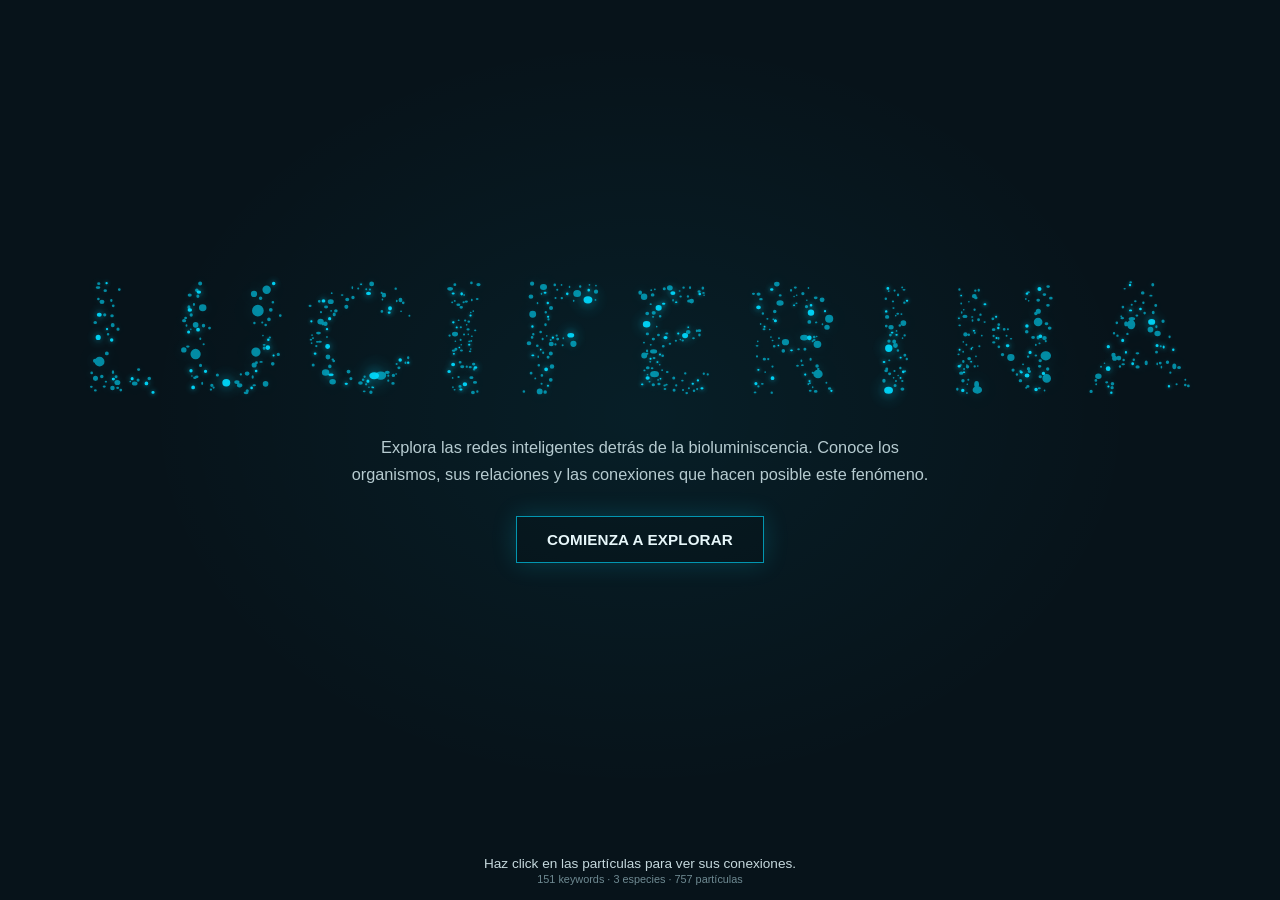
<file: index.html>
<!doctype html>
<html lang="es">
  <head>
    <meta charset="utf-8">
    <meta name="viewport" content="width=device-width, initial-scale=1">
    <meta name="theme-color" content="#07131a">
    <title>Luciferina — Redes de bioluminiscencia</title>
    <style>
      :root {
        color-scheme: dark;
        font-family: Inter, "Helvetica Neue", Arial, sans-serif;
        color: #e7f7fa;
        background: #07131a;
        font-synthesis: none;
        text-rendering: optimizeLegibility;
        -webkit-font-smoothing: antialiased;
        --particle-color: #00dbff;
        --muted-text: #99b1b8;
        --footer-height: 56px;
      }

      * {
        box-sizing: border-box;
      }

      html,
      body {
        height: 100%;
        margin: 0;
        overflow: hidden;
      }

      body {
        min-width: 320px;
        background:
          radial-gradient(ellipse at 50% 46%, rgb(0 219 255 / 6%), transparent 55%),
          #07131a;
      }

      button {
        font: inherit;
      }

      /* Canvas: todas las partículas (logotipo, keywords y plancton). */
      #scene {
        position: fixed;
        inset: 0;
        z-index: 0;
        display: block;
        width: 100%;
        height: 100%;
        touch-action: none;
        -webkit-tap-highlight-color: transparent;
      }

      #scene.is-pointer {
        cursor: pointer;
      }

      /* Encabezado visible tras explorar. */
      .topbar {
        position: fixed;
        top: 0;
        right: 0;
        left: 0;
        z-index: 2;
        display: flex;
        align-items: flex-start;
        justify-content: space-between;
        gap: 28px;
        padding: 28px 32px 0;
        pointer-events: none;
        opacity: 0;
        visibility: hidden;
        transform: translateY(-8px);
        transition: opacity 600ms ease, transform 600ms ease, visibility 0s linear 600ms;
      }

      body.is-exploring .topbar {
        opacity: 1;
        visibility: visible;
        transform: none;
        transition-delay: 900ms, 900ms, 0s;
      }

      .topbar > * {
        pointer-events: auto;
      }

      .topbar h2 {
        margin: 0;
        font-size: clamp(1.35rem, 2.2vw, 2rem);
        font-weight: 700;
        letter-spacing: -0.035em;
      }

      .home-link {
        color: inherit;
        text-decoration: none;
      }

      .home-link span {
        display: block;
      }

      .home-link:hover,
      .home-link:focus-visible {
        color: var(--particle-color);
      }

      .species-filters {
        display: flex;
        flex-wrap: wrap;
        justify-content: flex-end;
        gap: 8px;
        max-width: 670px;
      }

      .species-button {
        display: flex;
        width: 128px;
        min-height: 112px;
        flex-direction: column;
        align-items: center;
        justify-content: center;
        gap: 6px;
        padding: 10px 8px;
        border: 0;
        border-radius: 0;
        background: rgb(0 0 0 / 55%);
        color: #c5d8dd;
        cursor: pointer;
        font-size: 0.75rem;
        line-height: 1.2;
        text-align: center;
        backdrop-filter: blur(6px);
        transition: color 160ms ease, border-color 160ms ease, background 160ms ease;
      }

      .species-button img {
        display: block;
        width: 64px;
        height: 64px;
        object-fit: contain;
      }

      .species-button:hover,
      .species-button:focus-visible {
        color: #fff;
      }

      .species-button.is-active {
        background: rgb(0 0 0 / 55%);
        color: var(--particle-color);
      }

      /* Pantalla de bienvenida: el canvas dibuja el logotipo dentro de .logo-slot. */
      .welcome {
        position: fixed;
        inset: 0 0 var(--footer-height);
        z-index: 1;
        display: flex;
        flex-direction: column;
        align-items: center;
        justify-content: center;
        gap: 28px;
        padding: 24px 16px;
        text-align: center;
        pointer-events: none;
        transition: opacity 700ms ease, transform 700ms ease, visibility 0s linear 700ms;
      }

      body.is-exploring .welcome {
        opacity: 0;
        visibility: hidden;
        transform: translateY(12px);
      }

      .logo-slot {
        width: min(100%, 1100px);
        aspect-ratio: 1550.31 / 159.15;
        margin: 0 0 12px;
      }

      .welcome-text {
        max-width: 580px;
        margin: 0;
        color: #b6cbd0;
        font-size: clamp(0.9rem, 1.4vw, 1.02rem);
        line-height: 1.65;
        text-wrap: pretty;
      }

      .cta {
        padding: 14px 30px;
        border: 1px solid rgb(0 219 255 / 65%);
        border-radius: 0;
        background: rgb(0 0 0 / 10%);
        color: #e7f7fa;
        cursor: pointer;
        font-size: 0.95rem;
        font-weight: 600;
        letter-spacing: 0.01em;
        pointer-events: auto;
        box-shadow: 0 0 24px rgb(0 219 255 / 18%);
        transition: background 180ms ease, box-shadow 180ms ease, color 180ms ease;
      }

      .cta:hover,
      .cta:focus-visible {
        background: rgb(0 0 0 / 22%);
        box-shadow: 0 0 34px rgb(0 219 255 / 38%);
        color: #fff;
        outline: none;
      }

      /* Pie fijo con la instrucción. */
      .footer {
        position: fixed;
        right: 0;
        bottom: 0;
        left: 0;
        z-index: 2;
        display: flex;
        min-height: var(--footer-height);
        flex-direction: column;
        align-items: center;
        justify-content: center;
        gap: 2px;
        padding: 10px 16px 14px;
        pointer-events: none;
        text-align: center;
      }

      .hint {
        margin: 0;
        color: #c5d8dd;
        font-size: 0.85rem;
      }

      .app-status {
        margin: 0;
        color: #6f8a92;
        font-size: 0.68rem;
      }

      .app-status:empty {
        display: none;
      }

      .app-status.is-error {
        max-width: min(560px, calc(100vw - 32px));
        color: #ffb7a9;
        font-size: 0.8rem;
      }

      .definition-panel {
        position: fixed;
        right: 24px;
        bottom: calc(var(--footer-height) + 8px);
        z-index: 3;
        width: min(370px, calc(100vw - 32px));
        max-height: min(45vh, 360px);
        padding: 20px 22px;
        overflow-y: auto;
        border: 0;
        border-radius: 0;
        background: rgb(0 0 0 / 94%);
        box-shadow: 0 12px 40px rgb(0 0 0 / 28%), 0 0 24px rgb(0 219 255 / 7%);
        backdrop-filter: blur(14px);
      }

      .definition-panel[hidden] {
        display: none;
      }

      .definition-panel h2 {
        margin: 0 0 10px;
        color: #f0fbfd;
        font-size: 1.1rem;
        font-weight: 500;
      }

      .definition-text {
        margin: 0;
        color: #b6cbd0;
        font-size: 0.84rem;
        line-height: 1.55;
      }

      .definition-meta {
        margin: 12px 0 0;
        color: #7fdcef;
        font-size: 0.74rem;
      }

      /* Botones accesibles por teclado; el anillo de foco se dibuja en el canvas. */
      .keyword-targets button {
        position: fixed;
        width: 1px;
        height: 1px;
        padding: 0;
        overflow: hidden;
        clip: rect(0 0 0 0);
        clip-path: inset(50%);
        border: 0;
        white-space: nowrap;
      }

      .sr-only {
        position: absolute;
        width: 1px;
        height: 1px;
        overflow: hidden;
        clip-path: inset(50%);
        white-space: nowrap;
      }

      .particle-controls {
        position: fixed;
        top: 12px;
        left: 12px;
        z-index: 5;
      }

      body.is-exploring .particle-controls {
        top: auto;
        bottom: calc(var(--footer-height) + 8px);
      }

      @media (max-width: 760px) {
        :root {
          --footer-height: 64px;
        }

        .topbar {
          flex-direction: column;
          gap: 14px;
          padding: 16px 16px 0;
        }

        .topbar h2 {
          font-size: 1.2rem;
        }

        .species-filters {
          align-self: stretch;
          flex-wrap: nowrap;
          justify-content: flex-start;
          gap: 6px;
        }

        .species-button {
          width: calc((100vw - 44px) / 3);
          min-height: 84px;
          padding: 6px;
          font-size: 0.66rem;
        }

        .species-button img {
          width: 40px;
          height: 40px;
        }

        .welcome {
          gap: 22px;
        }

        .definition-panel {
          right: 16px;
          left: 16px;
          width: auto;
          max-height: 38vh;
          padding: 16px 18px;
        }

        .hint {
          font-size: 0.8rem;
        }

        body.is-exploring .particle-controls {
          top: 8px;
          right: 8px;
          bottom: auto;
          left: auto;
        }
      }

      @media (prefers-reduced-motion: reduce) {
        *,
        *::before,
        *::after {
          transition-duration: 0.01ms !important;
          transition-delay: 0s !important;
        }
      }
    </style>
  </head>
  <body>
    <canvas id="scene" aria-hidden="true"></canvas>

    <header class="topbar" id="topbar">
      <h2>
        <a class="home-link" href="index.html">
          <span>Redes inteligentes detrás</span>
          <span>de la bioluminiscencia</span>
        </a>
      </h2>
      <nav class="species-filters" id="species-filters" aria-label="Filtrar por especie"></nav>
    </header>

    <main class="welcome" id="welcome">
      <h1 class="sr-only">Luciferina</h1>
      <div class="logo-slot" id="logo-slot" role="img" aria-label="Luciferina, formado por partículas"></div>
      <p class="welcome-text">
        Explora las redes inteligentes detrás de la bioluminiscencia. 
        Conoce los organismos, sus relaciones y las 
        conexiones que hacen posible este fenómeno.
      </p>
      <button class="cta" id="cta" type="button">COMIENZA A EXPLORAR</button>
    </main>

    <div class="keyword-targets" id="keyword-targets" role="group" aria-label="Partículas interactivas de keywords"></div>

    <aside class="definition-panel" id="definition-panel" aria-live="polite" hidden>
      <h2 id="definition-title"></h2>
      <p class="definition-text" id="definition-text"></p>
      <p class="definition-meta" id="definition-meta"></p>
    </aside>

    <footer class="footer">
      <p class="hint">Haz click en las partículas para ver sus conexiones.</p>
      <p class="app-status" id="app-status" role="status">Cargando datos y partículas…</p>
    </footer>

    <script type="module">
      // ---------------------------------------------------------------------
      // Configuración (editable con ?gui)
      // ---------------------------------------------------------------------
      const SPECIES_IMAGES = new Map([
        [1, "img/hongo.png"],
        [2, "img/luciernaga.png"],
        [3, "img/dinoflagelado.png"],
      ]);
      const HITBOX_PADDING = 8;
      const SIERRA_MADRE_ORIENTAL_ID = 24;
      const SIERRA_MADRE_ORIENTAL_SCALE = 0.75;
      const ETAPA_FOTOSINTETICA_ID = 54;
      const ETAPA_FOTOSINTETICA_SCALE = 0.8;
      const CULTURA_ID = 16;
      const CULTURA_SCALE = 0.8;
      const FEATURED_KEYWORD_IDS = new Set([12, 46, 93, 107, 108]);
      const KEYWORD_SIZE_OVERRIDES = new Map([
        [SIERRA_MADRE_ORIENTAL_ID, SIERRA_MADRE_ORIENTAL_SCALE],
        [ETAPA_FOTOSINTETICA_ID, ETAPA_FOTOSINTETICA_SCALE],
        [CULTURA_ID, CULTURA_SCALE],
      ]);
      const TAU = Math.PI * 2;
      const isSmallScreen = matchMedia("(max-width: 760px)").matches;
      const reducedMotion = matchMedia("(prefers-reduced-motion: reduce)");

      const settings = {
        // Partículas
        planktonCount: 0, // bioluminiscencia adicional
        planktonSize: 0.8,
        keywordSize: 6.5,
        ambientSize: 2,
        // Movimiento
        driftSpeed: 0.9,
        driftAmplitude: 5,
        disperseDuration: 6,
        pointerRadius: 130,
        pushStrength: 0.15,
        springBack: 0.2,
        // Brillo e intensidad
        baseGlow: 0.12,
        keywordGlow: 3,
        activeGlow: 4,
        bioIntensity: 0.45,
        bioDecay: 0.95,
        sensitivity: 3.75,
      };

      const COLORS = {
        cyan: [0, 219, 255],
        related: [182, 248, 255],
        white: [255, 255, 255],
        bio: [70, 200, 255],
      };
      const COLOR_KEYS = ["cyan", "related", "white", "bio"];

      // ---------------------------------------------------------------------
      // Datos: CSV, relaciones y formas del logotipo
      // ---------------------------------------------------------------------
      function parseCsv(text) {
        const rows = [];
        let row = [];
        let field = "";
        let insideQuotes = false;
        for (let index = 0; index < text.length; index += 1) {
          const character = text[index];
          if (insideQuotes) {
            if (character === '"' && text[index + 1] === '"') {
              field += '"';
              index += 1;
            } else if (character === '"') insideQuotes = false;
            else field += character;
          } else if (character === '"' && field.length === 0) insideQuotes = true;
          else if (character === ",") {
            row.push(field);
            field = "";
          } else if (character === "\n" || character === "\r") {
            row.push(field);
            if (row.some((cell) => cell.trim() !== "")) rows.push(row);
            row = [];
            field = "";
            if (character === "\r" && text[index + 1] === "\n") index += 1;
          } else field += character;
        }
        if (insideQuotes) throw new Error("Un CSV contiene un campo entre comillas sin cerrar.");
        if (field.length > 0 || row.length > 0) {
          row.push(field);
          if (row.some((cell) => cell.trim() !== "")) rows.push(row);
        }
        if (rows.length < 2) throw new Error("Un CSV no contiene encabezados y datos.");
        const headers = rows[0].map((header, index) =>
          (index === 0 ? header.replace(/^﻿/, "") : header).trim()
        );
        return rows.slice(1).map((cells) =>
          Object.fromEntries(headers.map((header, index) => [header, cells[index] ?? ""]))
        );
      }

      async function fetchText(path) {
        const response = await fetch(path);
        if (!response.ok) throw new Error(`No se pudo cargar ${path} (HTTP ${response.status}).`);
        return response.text();
      }

      function parseIds(value, keywordId) {
        return value.split(",").reduce((ids, item) => {
          const id = item.trim();
          if (!id) return ids;
          if (/^\d+$/.test(id)) ids.push(Number(id));
          else console.warn(`Relación keyword-keyword inválida en keyword ${keywordId}: "${id}".`);
          return ids;
        }, []);
      }

      async function loadData() {
        const [speciesCsv, keywordsCsv, relationsCsv, logoSvg] = await Promise.all([
          fetchText("data/especies.csv"),
          fetchText("data/keywords.csv"),
          fetchText("data/keyword_especie.csv"),
          fetchText("img/logotipo_luciferina.svg"),
        ]);

        const species = new Map(
          parseCsv(speciesCsv).map((row) => [Number(row.id), { id: Number(row.id), name: row.nombre.trim() }])
        );
        const keywords = new Map(
          parseCsv(keywordsCsv).map((row) => {
            const id = Number(row.id);
            return [id, {
              id,
              name: row.keyword.trim(),
              definition: row.definicion.trim(),
              relatedKeywordIds: parseIds(row.keyword_ids, id),
              speciesIds: new Set(),
            }];
          })
        );
        for (const row of parseCsv(relationsCsv)) {
          const keyword = keywords.get(Number(row.Keyword));
          if (keyword && species.has(Number(row.Especie))) keyword.speciesIds.add(Number(row.Especie));
          else console.warn(`Relación keyword-especie inválida: ${row.Keyword}, ${row.Especie}.`);
        }

        // Relaciones bidireccionales.
        const related = new Map([...keywords.keys()].map((id) => [id, new Set()]));
        for (const keyword of keywords.values()) {
          for (const relatedId of keyword.relatedKeywordIds) {
            if (!keywords.has(relatedId)) {
              console.warn(`El keyword ${keyword.id} refiere al keyword inexistente ${relatedId}.`);
            } else if (relatedId !== keyword.id) {
              related.get(keyword.id).add(relatedId);
              related.get(relatedId).add(keyword.id);
            }
          }
        }

        const svg = new DOMParser().parseFromString(logoSvg, "image/svg+xml");
        if (svg.querySelector("parsererror")) throw new Error("El logotipo SVG no es válido.");
        const [vx, vy, vw, vh] = (svg.documentElement.getAttribute("viewBox") ?? "")
          .split(/[\s,]+/).map(Number);
        if (![vx, vy, vw, vh].every(Number.isFinite) || vw <= 0 || vh <= 0) {
          throw new Error("El logotipo necesita un viewBox válido.");
        }
        // Coordenadas normalizadas: x/y en [0,1] del logo, radios relativos al ancho.
        const shapes = [...svg.querySelectorAll("circle, ellipse")].map((shape) => ({
          x: (Number(shape.getAttribute("cx")) - vx) / vw,
          y: (Number(shape.getAttribute("cy")) - vy) / vh,
          rx: Number(shape.getAttribute("rx") ?? shape.getAttribute("r")) / vw,
          ry: Number(shape.getAttribute("ry") ?? shape.getAttribute("r")) / vw,
        }));
        if (shapes.length < keywords.size) {
          throw new Error(`El logotipo tiene ${shapes.length} formas y se necesitan ${keywords.size}.`);
        }
        return { species, keywords, related, shapes };
      }

      // ---------------------------------------------------------------------
      // Utilidades
      // ---------------------------------------------------------------------
      function seededRandom(seed) {
        let value = seed >>> 0;
        return () => {
          value = (Math.imul(value, 1664525) + 1013904223) >>> 0;
          return value / 4294967296;
        };
      }
      const clamp = (value, min, max) => Math.min(max, Math.max(min, value));
      const lerp = (a, b, t) => a + (b - a) * t;
      const easeInOut = (t) => (t < 0.5 ? 4 * t * t * t : 1 - (-2 * t + 2) ** 3 / 2);

      function makeGlowSprite([r, g, b]) {
        const size = 64;
        const sprite = document.createElement("canvas");
        sprite.width = sprite.height = size;
        const context = sprite.getContext("2d");
        const gradient = context.createRadialGradient(size / 2, size / 2, 0, size / 2, size / 2, size / 2);
        gradient.addColorStop(0, `rgba(${r},${g},${b},0.9)`);
        gradient.addColorStop(0.25, `rgba(${r},${g},${b},0.35)`);
        gradient.addColorStop(0.6, `rgba(${r},${g},${b},0.08)`);
        gradient.addColorStop(1, `rgba(${r},${g},${b},0)`);
        context.fillStyle = gradient;
        context.fillRect(0, 0, size, size);
        return sprite;
      }

      // ---------------------------------------------------------------------
      // Escena
      // ---------------------------------------------------------------------
      class LuciferinaScene {
        constructor(data) {
          this.data = data;
          this.canvas = document.querySelector("#scene");
          this.context = this.canvas.getContext("2d");
          this.logoSlot = document.querySelector("#logo-slot");
          this.topbar = document.querySelector("#topbar");
          this.footer = document.querySelector(".footer");
          this.sprites = Object.fromEntries(COLOR_KEYS.map((key) => [key, makeGlowSprite(COLORS[key])]));
          this.fills = Object.fromEntries(COLOR_KEYS.map((key) => [key, `rgb(${COLORS[key].join(",")})`]));
          this.buckets = new Map();

          this.selectedKeywordId = null;
          this.selectedSpeciesId = null;
          this.hoveredId = null;
          this.focusedId = null;
          this.interactionsEnabled = false;

          this.progress = 0; // 0 = logotipo, 1 = dispersas
          this.targetProgress = 0;
          this.time = 0;
          this.fadeIn = 0;
          this.lastFrame = null;
          this.pointer = { x: 0, y: 0, prevX: 0, prevY: 0, active: false, moved: false };

          this.buildAnchored();
          this.plankton = [];
          this.resize();
          this.setPlanktonCount(settings.planktonCount);

          this.onResize = () => this.resize();
          addEventListener("resize", this.onResize);
          this.bindPointer();
          this.frame = this.frame.bind(this);
          requestAnimationFrame(this.frame);
        }

        // Partículas del logotipo: 757 formas, 151 de ellas son keywords.
        buildAnchored() {
          const { shapes, keywords } = this.data;
          const random = seededRandom(757);
          const keywordList = [...keywords.values()].sort((a, b) => a.id - b.id);
          const keywordByShape = new Map();
          keywordList.forEach((keyword, index) => {
            keywordByShape.set(Math.floor(((index + 0.5) * shapes.length) / keywordList.length), keyword);
          });
          this.averageRadius = shapes.reduce((sum, shape) => sum + (shape.rx + shape.ry) / 2, 0) / shapes.length;

          this.anchored = shapes.map((shape, index) => {
            const keyword = keywordByShape.get(index) ?? null;
            return {
              keyword,
              id: keyword?.id ?? -1,
              lx: shape.x,
              ly: shape.y,
              rx: shape.rx,
              ry: shape.ry,
              sx: random(),
              sy: random(),
              curveX: (random() - 0.5) * 2,
              curveY: (random() - 0.5) * 2,
              delay: random(),
              phase: random() * TAU,
              spin: (random() - 0.5) * 0.6,
              rot: (random() - 0.5) * Math.PI,
              ox: 0, oy: 0, vx: 0, vy: 0, e: 0,
              pushOffsetX: 0, pushOffsetY: 0, pushElapsed: 1,
              x: 0, y: 0, drx: 0, dry: 0, drot: 0,
            };
          });
          this.keywordParticles = this.anchored
            .filter((particle) => particle.keyword)
            .sort((a, b) => a.id - b.id);
          this.keywordParticleById = new Map(this.keywordParticles.map((particle) => [particle.id, particle]));
          const referenceParticle = this.keywordParticleById.get(ETAPA_FOTOSINTETICA_ID);
          if (!referenceParticle) throw new Error("No se encontró la keyword «Etapa fotosintética».");
          this.featuredKeywordRadius = (referenceParticle.rx + referenceParticle.ry) / 2;
        }

        resize() {
          const dpr = Math.min(devicePixelRatio || 1, 2);
          this.width = innerWidth;
          this.height = innerHeight;
          this.canvas.width = Math.round(this.width * dpr);
          this.canvas.height = Math.round(this.height * dpr);
          this.context.setTransform(dpr, 0, 0, dpr, 0, 0);

          const slot = this.logoSlot.getBoundingClientRect();
          this.logo = { x: slot.left, y: slot.top, w: slot.width, h: slot.height };

          this.field = { x: 0, y: 0, w: this.width, h: this.height };
          this.layoutKeywords();
          if (document.body.classList.contains("is-exploring")) this.pushKeywordsFromOverlays();

          if (this.previousSize) {
            const scaleX = this.width / this.previousSize.w;
            const scaleY = this.height / this.previousSize.h;
            for (const particle of this.plankton) {
              particle.x *= scaleX;
              particle.y *= scaleY;
            }
          }
          this.previousSize = { w: this.width, h: this.height };
        }

        // Rejilla con variación: las keywords quedan repartidas sin encimarse.
        layoutKeywords() {
          if (this.keywordLayoutInitialized) return;
          const random = seededRandom(151);
          const count = this.keywordParticles.length;
          const columns = Math.max(1, Math.round(Math.sqrt((count * this.field.w) / this.field.h)));
          const rows = Math.ceil(count / columns);
          const cells = [...Array(columns * rows).keys()];
          for (let index = cells.length - 1; index > 0; index -= 1) {
            const swap = Math.floor(random() * (index + 1));
            [cells[index], cells[swap]] = [cells[swap], cells[index]];
          }
          this.keywordParticles.forEach((particle, index) => {
            const cell = cells[index];
            particle.sx = ((cell % columns) + 0.2 + random() * 0.6) / columns;
            particle.sy = (Math.floor(cell / columns) + 0.2 + random() * 0.6) / rows;
          });
          this.keywordLayoutInitialized = true;
        }

        pushKeywordsFromOverlays() {
          const selectors = [
            ".topbar h2",
            ".species-button",
            ".footer .hint",
            "#app-status",
            ".particle-controls",
          ];
          const obstacles = [...document.querySelectorAll(selectors.join(","))]
            .filter((element) => element.getClientRects().length > 0)
            .map((element) => element.getBoundingClientRect());
          if (document.body.classList.contains("is-exploring")) {
            const panelStyle = getComputedStyle(document.querySelector(".definition-panel"));
            const panelLeft = Number.parseFloat(panelStyle.left);
            const panelRight = Number.parseFloat(panelStyle.right);
            const panelWidth = panelStyle.width === "auto"
              ? this.width - panelLeft - panelRight
              : Number.parseFloat(panelStyle.width);
            const panelHeight = Number.parseFloat(panelStyle.maxHeight);
            const panelBottom = Number.parseFloat(panelStyle.bottom);
            const left = Number.isFinite(panelLeft) ? panelLeft : this.width - panelRight - panelWidth;
            obstacles.push({
              left,
              top: this.height - panelBottom - panelHeight,
              right: left + panelWidth,
              bottom: this.height - panelBottom,
            });
          }
          const padding = settings.keywordSize * 2 + HITBOX_PADDING + settings.driftAmplitude;
          const isObstructed = (x, y) => obstacles.some((rect) =>
            x >= rect.left - padding && x <= rect.right + padding
            && y >= rect.top - padding && y <= rect.bottom + padding
          );
          const random = seededRandom(this.width * 31 + this.height * 17 + this.keywordParticles.length);
          const candidateCount = Math.max(600, this.keywordParticles.length * 16);
          const edgePadding = settings.keywordSize * 2 + settings.driftAmplitude;
          const candidates = [];
          for (let index = 0; index < candidateCount; index += 1) {
            const point = {
              x: edgePadding + random() * Math.max(0, this.width - edgePadding * 2),
              y: edgePadding + random() * Math.max(0, this.height - edgePadding * 2),
            };
            if (!isObstructed(point.x, point.y)) candidates.push(point);
          }
          if (!candidates.length) {
            throw new Error("No hay espacio libre para distribuir las partículas activas.");
          }

          const occupied = [];
          let startIndex = Math.floor(random() * candidates.length);
          for (const particle of this.keywordParticles) {
            let destination = null;
            let bestClearance = -1;
            for (let offset = 0; offset < candidates.length; offset += 1) {
              const candidate = candidates[(startIndex + offset) % candidates.length];
              let clearance = Infinity;
              for (const point of occupied) {
                const deltaX = point.x - candidate.x;
                const deltaY = point.y - candidate.y;
                clearance = Math.min(clearance, deltaX * deltaX + deltaY * deltaY);
                if (clearance <= bestClearance) break;
              }
              if (clearance > bestClearance) {
                destination = candidate;
                bestClearance = clearance;
              }
            }
            if (!destination) {
              throw new Error("No se pudo apartar una partícula activa de los elementos de la interfaz.");
            }

            const itemX = this.field.x + particle.sx * this.field.w;
            const itemY = this.field.y + particle.sy * this.field.h;
            const local = easeInOut(clamp((this.progress - particle.delay * 0.45) / 0.55, 0, 1));
            const deltaX = destination.x - itemX;
            const deltaY = destination.y - itemY;
            const currentPushProgress = easeInOut(particle.pushElapsed);
            const remainingPush = particle.pushElapsed < 1 ? 1 - currentPushProgress : 0;
            const currentPushOffsetX = particle.pushOffsetX * remainingPush;
            const currentPushOffsetY = particle.pushOffsetY * remainingPush;
            if (Math.abs(deltaX) > 0.5 || Math.abs(deltaY) > 0.5) {
              particle.sx = destination.x / this.field.w;
              particle.sy = destination.y / this.field.h;
              particle.pushOffsetX = currentPushOffsetX - deltaX * local;
              particle.pushOffsetY = currentPushOffsetY - deltaY * local;
              particle.pushElapsed = reducedMotion.matches ? 1 : 0;
            }
            occupied.push(destination);
            startIndex = (startIndex + 1) % candidates.length;
          }
        }

        setPlanktonCount(count) {
          const random = seededRandom(this.plankton.length * 7919 + 3);
          if (count < this.plankton.length) this.plankton.length = count;
          while (this.plankton.length < count) {
            const size = 0.5 + random() ** 2 * 1.4;
            this.plankton.push({
              x: random() * this.width,
              y: random() * this.height,
              rx: size * (1 + random() * 0.6),
              ry: size,
              rot: random() * Math.PI,
              phase: random() * TAU,
              drift: 4 + random() * 10,
              vx: 0, vy: 0, e: 0,
            });
          }
          this.updateStatus();
        }

        // -------------------------------------------------------------------
        // Interacción
        // -------------------------------------------------------------------
        bindPointer() {
          addEventListener("pointermove", (event) => {
            const pointer = this.pointer;
            if (!pointer.active) {
              pointer.prevX = event.clientX;
              pointer.prevY = event.clientY;
              pointer.active = true;
            }
            pointer.x = event.clientX;
            pointer.y = event.clientY;
            pointer.moved = true;
            pointer.isMouse = event.pointerType === "mouse";
            if (pointer.isMouse) this.updateHover();
          }, { passive: true });
          addEventListener("pointerdown", (event) => {
            this.pointer.prevX = this.pointer.x = event.clientX;
            this.pointer.prevY = this.pointer.y = event.clientY;
            this.pointer.active = true;
          }, { passive: true });
          document.documentElement.addEventListener("pointerleave", () => {
            this.pointer.active = false;
            this.hoveredId = null;
            this.canvas.classList.remove("is-pointer");
          });
          this.canvas.addEventListener("click", (event) => {
            const particle = this.keywordAt(event.clientX, event.clientY);
            if (particle) this.onSelect?.(particle.id);
          });
        }

        updateHover() {
          const particle = this.keywordAt(this.pointer.x, this.pointer.y);
          this.hoveredId = particle?.id ?? null;
          this.canvas.classList.toggle("is-pointer", Boolean(particle));
        }

        keywordAt(x, y) {
          if (!this.interactionsEnabled) return null;
          let nearest = null;
          let nearestDistance = Infinity;
          for (const particle of this.keywordParticles) {
            if (!this.isAvailable(particle.keyword)) continue;
            const radius = Math.max(particle.drx, particle.dry) + HITBOX_PADDING;
            const distance = Math.hypot(x - particle.x, y - particle.y) / radius;
            if (distance <= 1 && distance < nearestDistance) {
              nearest = particle;
              nearestDistance = distance;
            }
          }
          return nearest;
        }

        isAvailable(keyword) {
          return this.selectedSpeciesId === null || keyword.speciesIds.has(this.selectedSpeciesId);
        }

        lookFor(keyword) {
          const isSelected = keyword.id === this.selectedKeywordId;
          const isRelated = Boolean(this.data.related.get(this.selectedKeywordId)?.has(keyword.id));
          const isSpeciesMatch = this.selectedSpeciesId !== null && keyword.speciesIds.has(this.selectedSpeciesId);
          const isMuted = this.selectedSpeciesId !== null && !isSpeciesMatch;
          return { isSelected, isRelated, isSpeciesMatch, isMuted };
        }

        disperse() {
          this.targetProgress = 1;
        }

        gather() {
          this.targetProgress = 0;
        }

        // Excita (brillo) y empuja las partículas cercanas al recorrido del cursor,
        // como los dinoflagelados cuando la mano atraviesa el agua.
        stir(particle, segment) {
          const { ax, ay, dx, dy, lengthSquared, length, radius } = segment;
          let t = lengthSquared > 0 ? ((particle.x - ax) * dx + (particle.y - ay) * dy) / lengthSquared : 0;
          t = clamp(t, 0, 1);
          const closestX = ax + dx * t;
          const closestY = ay + dy * t;
          const offsetX = particle.x - closestX;
          const offsetY = particle.y - closestY;
          const distance = Math.hypot(offsetX, offsetY);
          if (distance >= radius) return;
          const falloff = (1 - distance / radius) ** 2;
          const agitation = clamp(length / (radius * 0.12), 0, 1.5);
          particle.e = Math.min(1, particle.e + falloff * agitation * 0.55 * settings.sensitivity);
          if (reducedMotion.matches) return;
          const push = settings.pushStrength * falloff;
          const inverse = distance > 0.001 ? 1 / distance : 0;
          // Arrastre en la dirección del movimiento + leve separación + remolino.
          const swirl = Math.sin(particle.phase) * 0.6;
          particle.vx += dx * push * 4.5 + offsetX * inverse * length * push * 2.2 - dy * swirl * push * 2;
          particle.vy += dy * push * 4.5 + offsetY * inverse * length * push * 2.2 + dx * swirl * push * 2;
        }

        // -------------------------------------------------------------------
        // Animación
        // -------------------------------------------------------------------
        frame(now) {
          const dt = this.lastFrame === null ? 1 / 60 : Math.min(0.05, (now - this.lastFrame) / 1000);
          this.lastFrame = now;
          const still = reducedMotion.matches;
          this.time += dt * settings.driftSpeed * (still ? 0 : 1);
          this.fadeIn = Math.min(1, this.fadeIn + dt / 1.2);

          if (this.progress !== this.targetProgress) {
            const step = still ? 1 : dt / Math.max(0.05, settings.disperseDuration);
            this.progress = this.progress < this.targetProgress
              ? Math.min(this.targetProgress, this.progress + step)
              : Math.max(this.targetProgress, this.progress - step);
          }

          let segment = null;
          const pointer = this.pointer;
          if (pointer.active && pointer.moved) {
            const dx = pointer.x - pointer.prevX;
            const dy = pointer.y - pointer.prevY;
            const lengthSquared = dx * dx + dy * dy;
            if (lengthSquared > 0.25) {
              segment = {
                ax: pointer.prevX, ay: pointer.prevY, dx, dy, lengthSquared,
                length: Math.sqrt(lengthSquared), radius: settings.pointerRadius,
              };
            }
          }
          pointer.prevX = pointer.x;
          pointer.prevY = pointer.y;
          pointer.moved = false;

          const damping = Math.exp(-dt * 2.6);
          const spring = 14 * settings.springBack * settings.springBack;
          const decay = Math.exp(-dt / Math.max(0.05, settings.bioDecay));

          this.updateAnchored(dt, segment, damping, spring, decay);
          this.updatePlankton(dt, segment, damping, decay);
          // Las partículas se mueven bajo un cursor quieto: el hover se recalcula.
          if (pointer.active && pointer.isMouse) this.updateHover();
          this.draw();
          requestAnimationFrame(this.frame);
        }

        updateAnchored(dt, segment, damping, spring, decay) {
          const { logo, field, width, height, time } = this;
          const amplitude = reducedMotion.matches ? 0 : settings.driftAmplitude;
          const logoScale = logo.w;
          const keywordScale = settings.keywordSize / this.averageRadius;
          const ambientScale = (1.6 * settings.ambientSize) / this.averageRadius;
          const minimumRadius = 0.8;

          for (const particle of this.anchored) {
            const local = easeInOut(clamp((this.progress - particle.delay * 0.45) / 0.55, 0, 1));
            const isKeyword = particle.keyword !== null;
            const homeX = logo.x + particle.lx * logo.w;
            const homeY = logo.y + particle.ly * logo.h;
            const targetX = isKeyword ? field.x + particle.sx * field.w : particle.sx * width;
            const targetY = isKeyword ? field.y + particle.sy * field.h : particle.sy * height;
            const arc = Math.sin(local * Math.PI) * 90;
            const wander = amplitude * (0.08 + local * 0.92);

            // Física del agua: el desplazamiento regresa con un resorte amortiguado.
            if (segment) this.stir(particle, segment);
            particle.vx = (particle.vx - particle.ox * spring * dt) * damping;
            particle.vy = (particle.vy - particle.oy * spring * dt) * damping;
            particle.ox += particle.vx * dt;
            particle.oy += particle.vy * dt;
            particle.e *= decay;
            let pushOffsetX = 0;
            let pushOffsetY = 0;
            if (isKeyword && particle.pushElapsed < 1) {
              particle.pushElapsed = Math.min(1, particle.pushElapsed + dt / 0.18);
              const remainingPush = 1 - easeInOut(particle.pushElapsed);
              pushOffsetX = particle.pushOffsetX * remainingPush;
              pushOffsetY = particle.pushOffsetY * remainingPush;
            }

            const x = lerp(homeX, targetX, local) + particle.curveX * arc
              + Math.sin(time * 0.9 + particle.phase) * wander + particle.ox + pushOffsetX;
            const y = lerp(homeY, targetY, local) + particle.curveY * arc
              + Math.cos(time * 0.7 + particle.phase * 1.3) * wander * 0.8 + particle.oy + pushOffsetY;

            const particleRadius = (particle.rx + particle.ry) / 2;
            const keywordSizeMultiplier = FEATURED_KEYWORD_IDS.has(particle.id)
              ? this.featuredKeywordRadius / particleRadius
              : KEYWORD_SIZE_OVERRIDES.get(particle.id) ?? 1;
            const targetScale = isKeyword ? keywordScale * keywordSizeMultiplier : ambientScale;
            const scale = lerp(logoScale, targetScale, local);
            particle.drx = Math.max(minimumRadius, particle.rx * scale);
            particle.dry = Math.max(minimumRadius, particle.ry * scale);
            const edge = isKeyword ? Math.max(particle.drx, particle.dry) : 0;
            particle.x = clamp(x, edge, width - edge);
            particle.y = clamp(y, edge, height - edge);
            particle.drot = (particle.rot + time * particle.spin) * local;
          }
        }

        updatePlankton(dt, segment, damping, decay) {
          const { width, height, time } = this;
          const still = reducedMotion.matches;
          const margin = 10;
          for (const particle of this.plankton) {
            if (segment) this.stir(particle, segment);
            particle.vx *= damping;
            particle.vy *= damping;
            const drift = still ? 0 : particle.drift * settings.driftSpeed;
            particle.x += (particle.vx + Math.sin(time * 0.5 + particle.phase) * drift) * dt;
            particle.y += (particle.vy + Math.cos(time * 0.4 + particle.phase * 1.7) * drift - drift * 0.15) * dt;
            if (particle.x < -margin) particle.x += width + margin * 2;
            else if (particle.x > width + margin) particle.x -= width + margin * 2;
            if (particle.y < -margin) particle.y += height + margin * 2;
            else if (particle.y > height + margin) particle.y -= height + margin * 2;
            particle.e *= decay;
          }
        }

        // -------------------------------------------------------------------
        // Dibujo: halos con mezcla aditiva y núcleos elípticos agrupados.
        // -------------------------------------------------------------------
        glow(color, x, y, radius, alpha) {
          if (alpha <= 0.01 || radius <= 0.5) return;
          const context = this.context;
          context.globalAlpha = Math.min(1, alpha);
          context.drawImage(this.sprites[color], x - radius, y - radius, radius * 2, radius * 2);
        }

        core(color, alpha, x, y, rx, ry, rotation) {
          const level = Math.round(clamp(alpha, 0, 1) * 12);
          if (level <= 0) return;
          const key = COLOR_KEYS.indexOf(color) * 16 + level;
          let bucket = this.buckets.get(key);
          if (!bucket) {
            bucket = { color, alpha: level / 12, items: [] };
            this.buckets.set(key, bucket);
          }
          bucket.items.push(x, y, rx, ry, rotation);
        }

        flushCores() {
          const context = this.context;
          for (const bucket of this.buckets.values()) {
            const items = bucket.items;
            if (!items.length) continue;
            context.globalAlpha = bucket.alpha;
            context.fillStyle = this.fills[bucket.color];
            context.beginPath();
            for (let index = 0; index < items.length; index += 5) {
              const x = items[index];
              const y = items[index + 1];
              const rx = items[index + 2];
              const rotation = items[index + 4];
              context.moveTo(x + rx * Math.cos(rotation), y + rx * Math.sin(rotation));
              context.ellipse(x, y, rx, items[index + 3], rotation, 0, TAU);
            }
            context.fill();
            items.length = 0;
          }
        }

        draw() {
          const context = this.context;
          const fade = this.fadeIn;
          const bio = settings.bioIntensity;
          const pulse = (phase) => 0.88 + 0.12 * Math.sin(this.time * 2.4 + phase);
          context.globalCompositeOperation = "source-over";
          context.globalAlpha = 1;
          context.clearRect(0, 0, this.width, this.height);
          context.globalCompositeOperation = "lighter";

          // Plancton bioluminiscente: casi invisible hasta que se agita.
          for (const particle of this.plankton) {
            const flash = Math.pow(particle.e, 0.8) * bio;
            const size = settings.planktonSize * (1 + flash * 0.6);
            if (flash > 0.03) {
              this.glow(flash > 0.7 ? "related" : "bio", particle.x, particle.y, (6 + 16 * flash) * size, flash * 0.9 * fade);
            }
            this.core(flash > 0.55 ? "white" : "bio", (0.07 + flash) * fade,
              particle.x, particle.y, particle.rx * size, particle.ry * size, particle.rot);
          }

          // Conexiones de la keyword seleccionada.
          const selected = this.keywordParticleById.get(this.selectedKeywordId);
          if (selected) {
            const relatedIds = this.data.related.get(selected.id);
            context.lineWidth = 1;
            for (const relatedId of relatedIds) {
              const target = this.keywordParticleById.get(relatedId);
              if (!target) continue;
              const visible = this.isAvailable(target.keyword) ? 1 : 0.25;
              const gradient = context.createLinearGradient(selected.x, selected.y, target.x, target.y);
              gradient.addColorStop(0, `rgba(255,255,255,${0.45 * visible})`);
              gradient.addColorStop(1, `rgba(0,219,255,${0.16 * visible})`);
              context.globalAlpha = fade * settings.activeGlow / 1.6;
              context.strokeStyle = gradient;
              context.beginPath();
              context.moveTo(selected.x, selected.y);
              context.lineTo(target.x, target.y);
              context.stroke();
            }
          }

          // Formas del logotipo y keywords.
          for (const particle of this.anchored) {
            const flash = Math.pow(particle.e, 0.8) * bio;
            const radius = Math.max(particle.drx, particle.dry);
            if (!particle.keyword) {
              const alpha = (0.55 + flash * 0.45) * fade;
              this.glow(flash > 0.6 ? "related" : "cyan", particle.x, particle.y,
                radius * (4 + flash * 4), (settings.baseGlow * 0.5 + flash * 0.8) * fade);
              this.core(flash > 0.75 ? "related" : "cyan", alpha, particle.x, particle.y,
                particle.drx, particle.dry, particle.drot);
              continue;
            }

            const look = this.lookFor(particle.keyword);
            const isHover = !look.isMuted && (particle.id === this.hoveredId || particle.id === this.focusedId);
            let color = "cyan";
            let alpha = 0.88;
            let scale = 1;
            let glow = settings.baseGlow * settings.keywordGlow;
            if (look.isMuted) {
              alpha = look.isSelected ? 0.3 : 0.12;
              glow = 0;
            } else {
              if (look.isSpeciesMatch) {
                alpha = 1;
                glow = settings.baseGlow * settings.keywordGlow * settings.activeGlow * 1.4;
              }
              if (look.isRelated) {
                color = "related";
                alpha = 1;
                glow = settings.baseGlow * settings.keywordGlow * settings.activeGlow * 1.8 * pulse(particle.phase);
              }
              if (look.isSelected) {
                color = "white";
                alpha = 1;
                scale = 1.15;
                glow = settings.baseGlow * settings.keywordGlow * settings.activeGlow * 1.2;
              }
              if (isHover) {
                alpha = 1;
                scale = Math.max(scale, 1.1);
                glow += 0.45 * settings.keywordGlow;
              }
              glow += flash * 0.9;
            }
            particle.drx *= scale;
            particle.dry *= scale;
            this.glow(color === "cyan" && flash > 0.6 ? "related" : color, particle.x, particle.y,
              radius * scale * (4.5 + flash * 3), glow * fade);
            this.core(color, Math.min(1, alpha + (look.isMuted ? 0 : flash * 0.3)) * fade,
              particle.x, particle.y, particle.drx, particle.dry, particle.drot);
          }

          context.globalCompositeOperation = "source-over";
          this.flushCores();

          // Contorno de la selección y anillo de foco de teclado.
          if (selected) {
            context.globalAlpha = fade;
            context.strokeStyle = "#fff";
            context.lineWidth = 1.5;
            context.beginPath();
            context.ellipse(selected.x, selected.y, selected.drx + 0.75, selected.dry + 0.75, selected.drot, 0, TAU);
            context.stroke();
          }
          const focused = this.keywordParticleById.get(this.focusedId);
          if (focused) {
            context.globalAlpha = 1;
            context.strokeStyle = "#e7f7fa";
            context.lineWidth = 1;
            context.beginPath();
            context.arc(focused.x, focused.y, Math.max(focused.drx, focused.dry) + 6, 0, TAU);
            context.stroke();
          }
          context.globalAlpha = 1;
        }

        updateStatus() {
          const status = document.querySelector("#app-status");
          if (status.classList.contains("is-error")) return;
          const total = this.anchored.length + this.plankton.length;
          status.textContent = `${this.data.keywords.size} keywords · ${this.data.species.size} especies · ${total.toLocaleString("es-MX")} partículas`;
        }
      }

      // ---------------------------------------------------------------------
      // Aplicación: estado, filtros, panel y flujo bienvenida → exploración
      // ---------------------------------------------------------------------
      class LuciferinaApp {
        constructor(data) {
          this.data = data;
          this.scene = new LuciferinaScene(data);
          this.scene.onSelect = (id) => this.selectKeyword(id);
          this.welcome = document.querySelector("#welcome");
          this.filters = document.querySelector("#species-filters");
          this.panel = {
            container: document.querySelector("#definition-panel"),
            title: document.querySelector("#definition-title"),
            definition: document.querySelector("#definition-text"),
            meta: document.querySelector("#definition-meta"),
          };
          this.renderSpeciesFilters();
          this.renderKeywordTargets();
          this.renderStates();
          this.setExploring(false);

          document.querySelector("#cta").addEventListener("click", () => this.explore());
          document.querySelector(".home-link").addEventListener("click", (event) => {
            event.preventDefault();
            this.showWelcome();
          });
          addEventListener("keydown", (event) => {
            if (event.key === "Escape" && this.scene.selectedKeywordId !== null) {
              this.selectKeyword(this.scene.selectedKeywordId);
            }
          });
        }

        setExploring(exploring) {
          document.body.classList.toggle("is-exploring", exploring);
          this.welcome.inert = exploring;
          document.querySelector("#topbar").inert = !exploring;
          document.querySelector("#keyword-targets").inert = !exploring;
          this.scene.interactionsEnabled = exploring;
        }

        explore() {
          this.setExploring(true);
          this.scene.pushKeywordsFromOverlays();
          this.scene.disperse();
        }

        showWelcome() {
          this.scene.selectedKeywordId = null;
          this.scene.selectedSpeciesId = null;
          this.scene.hoveredId = null;
          this.scene.focusedId = null;
          this.panel.container.hidden = true;
          this.setExploring(false);
          this.renderStates();
          this.scene.gather();
        }

        selectKeyword(id) {
          const scene = this.scene;
          if (!scene.interactionsEnabled) return;
          const keyword = this.data.keywords.get(id);
          if (!keyword || !scene.isAvailable(keyword)) return;
          scene.selectedKeywordId = scene.selectedKeywordId === id ? null : id;
          const selected = this.data.keywords.get(scene.selectedKeywordId);
          this.panel.container.hidden = !selected;
          if (selected) {
            const count = this.data.related.get(selected.id).size;
            this.panel.title.textContent = selected.name;
            this.panel.definition.textContent = selected.definition;
            this.panel.meta.textContent = `${count} ${count === 1 ? "conexión" : "conexiones"}`;
          }
          this.renderStates();
        }

        renderSpeciesFilters() {
          this.filters.replaceChildren();
          for (const species of this.data.species.values()) {
            const button = document.createElement("button");
            button.type = "button";
            button.className = "species-button";
            button.dataset.speciesId = String(species.id);
            const imagePath = SPECIES_IMAGES.get(species.id);
            if (!imagePath) throw new Error(`No hay una imagen configurada para la especie ${species.id}.`);
            const image = document.createElement("img");
            image.src = imagePath;
            image.alt = "";
            image.setAttribute("aria-hidden", "true");
            const label = document.createElement("span");
            label.textContent = species.name;
            button.append(image, label);
            button.addEventListener("click", () => {
              this.scene.selectedSpeciesId = this.scene.selectedSpeciesId === species.id ? null : species.id;
              this.renderStates();
            });
            this.filters.append(button);
          }
        }

        renderKeywordTargets() {
          const container = document.querySelector("#keyword-targets");
          this.targets = new Map();
          for (const particle of this.scene.keywordParticles) {
            const keyword = particle.keyword;
            const button = document.createElement("button");
            button.type = "button";
            button.textContent = keyword.name;
            button.setAttribute("aria-label", `${keyword.name}: ${keyword.definition}`);
            button.addEventListener("click", () => this.selectKeyword(keyword.id));
            button.addEventListener("focus", () => { this.scene.focusedId = keyword.id; });
            button.addEventListener("blur", () => { this.scene.focusedId = null; });
            this.targets.set(keyword.id, button);
            container.append(button);
          }
        }

        renderStates() {
          const scene = this.scene;
          for (const [id, button] of this.targets) {
            const look = scene.lookFor(this.data.keywords.get(id));
            button.setAttribute("aria-pressed", String(look.isSelected));
            button.setAttribute("aria-disabled", String(look.isMuted));
            button.tabIndex = look.isMuted ? -1 : 0;
          }
          if (scene.hoveredId !== null && !scene.isAvailable(this.data.keywords.get(scene.hoveredId))) {
            scene.hoveredId = null;
          }
          this.filters.querySelectorAll(".species-button").forEach((button) => {
            const active = Number(button.dataset.speciesId) === scene.selectedSpeciesId;
            button.classList.toggle("is-active", active);
            button.setAttribute("aria-pressed", String(active));
          });
        }
      }

      // ---------------------------------------------------------------------
      // dat.gui (solo con ?gui en la URL)
      // ---------------------------------------------------------------------
      async function createControls(app) {
        const { GUI } = await import("https://cdn.jsdelivr.net/npm/dat.gui@0.7.9/build/dat.gui.module.js");
        const scene = app.scene;
        const host = document.createElement("div");
        host.className = "particle-controls";
        const gui = new GUI({ autoPlace: false, width: 280 });
        host.append(gui.domElement);
        document.body.append(host);

        const particles = gui.addFolder("Partículas");
        particles.add(settings, "planktonCount", 0, 10000, 100).name("Bioluminiscencia")
          .onFinishChange((value) => scene.setPlanktonCount(value));
        particles.add(settings, "planktonSize", 0.3, 3, 0.05).name("Tamaño plancton");
        particles.add(settings, "keywordSize", 2, 14, 0.5).name("Tamaño keywords");
        particles.add(settings, "ambientSize", 0.2, 3, 0.05).name("Tamaño ambiente");
        particles.open();

        const motion = gui.addFolder("Movimiento");
        motion.add(settings, "driftSpeed", 0, 3, 0.05).name("Velocidad");
        motion.add(settings, "driftAmplitude", 0, 40, 1).name("Oscilación");
        motion.add(settings, "disperseDuration", 0.3, 6, 0.1).name("Duración dispersión");
        motion.add(settings, "pointerRadius", 30, 320, 5).name("Radio del cursor");
        motion.add(settings, "pushStrength", 0, 3, 0.05).name("Arrastre del agua");
        motion.add(settings, "springBack", 0.2, 3, 0.05).name("Retorno");
        motion.open();

        const light = gui.addFolder("Brillo e intensidad");
        light.add(settings, "baseGlow", 0, 1.5, 0.01).name("Brillo base");
        light.add(settings, "keywordGlow", 0, 3, 0.05).name("Brillo keywords");
        light.add(settings, "activeGlow", 0.5, 4, 0.05).name("Estados activos");
        light.add(settings, "bioIntensity", 0, 2, 0.05).name("Intensidad bio");
        light.add(settings, "sensitivity", 0.1, 4, 0.05).name("Sensibilidad");
        light.add(settings, "bioDecay", 0.1, 5, 0.05).name("Duración destello (s)");
        light.open();

        gui.add({ welcome: () => app.showWelcome() }, "welcome").name("Formar logotipo");
        gui.add({ explore: () => app.explore() }, "explore").name("Dispersar");
        if (isSmallScreen) gui.close();
      }

      // ---------------------------------------------------------------------
      // Inicio
      // ---------------------------------------------------------------------
      function showError(error) {
        console.error("No se pudo iniciar Luciferina.", error);
        const status = document.querySelector("#app-status");
        status.classList.add("is-error");
        status.textContent = `No se pudo cargar la visualización: ${error.message}`;
      }

      loadData()
        .then((data) => {
          const app = new LuciferinaApp(data);
          if (new URLSearchParams(location.search).has("gui")) {
            createControls(app).catch((error) => console.error("No se pudo cargar dat.gui.", error));
          }
        })
        .catch(showError);
    </script>
  </body>
</html>
</file>
